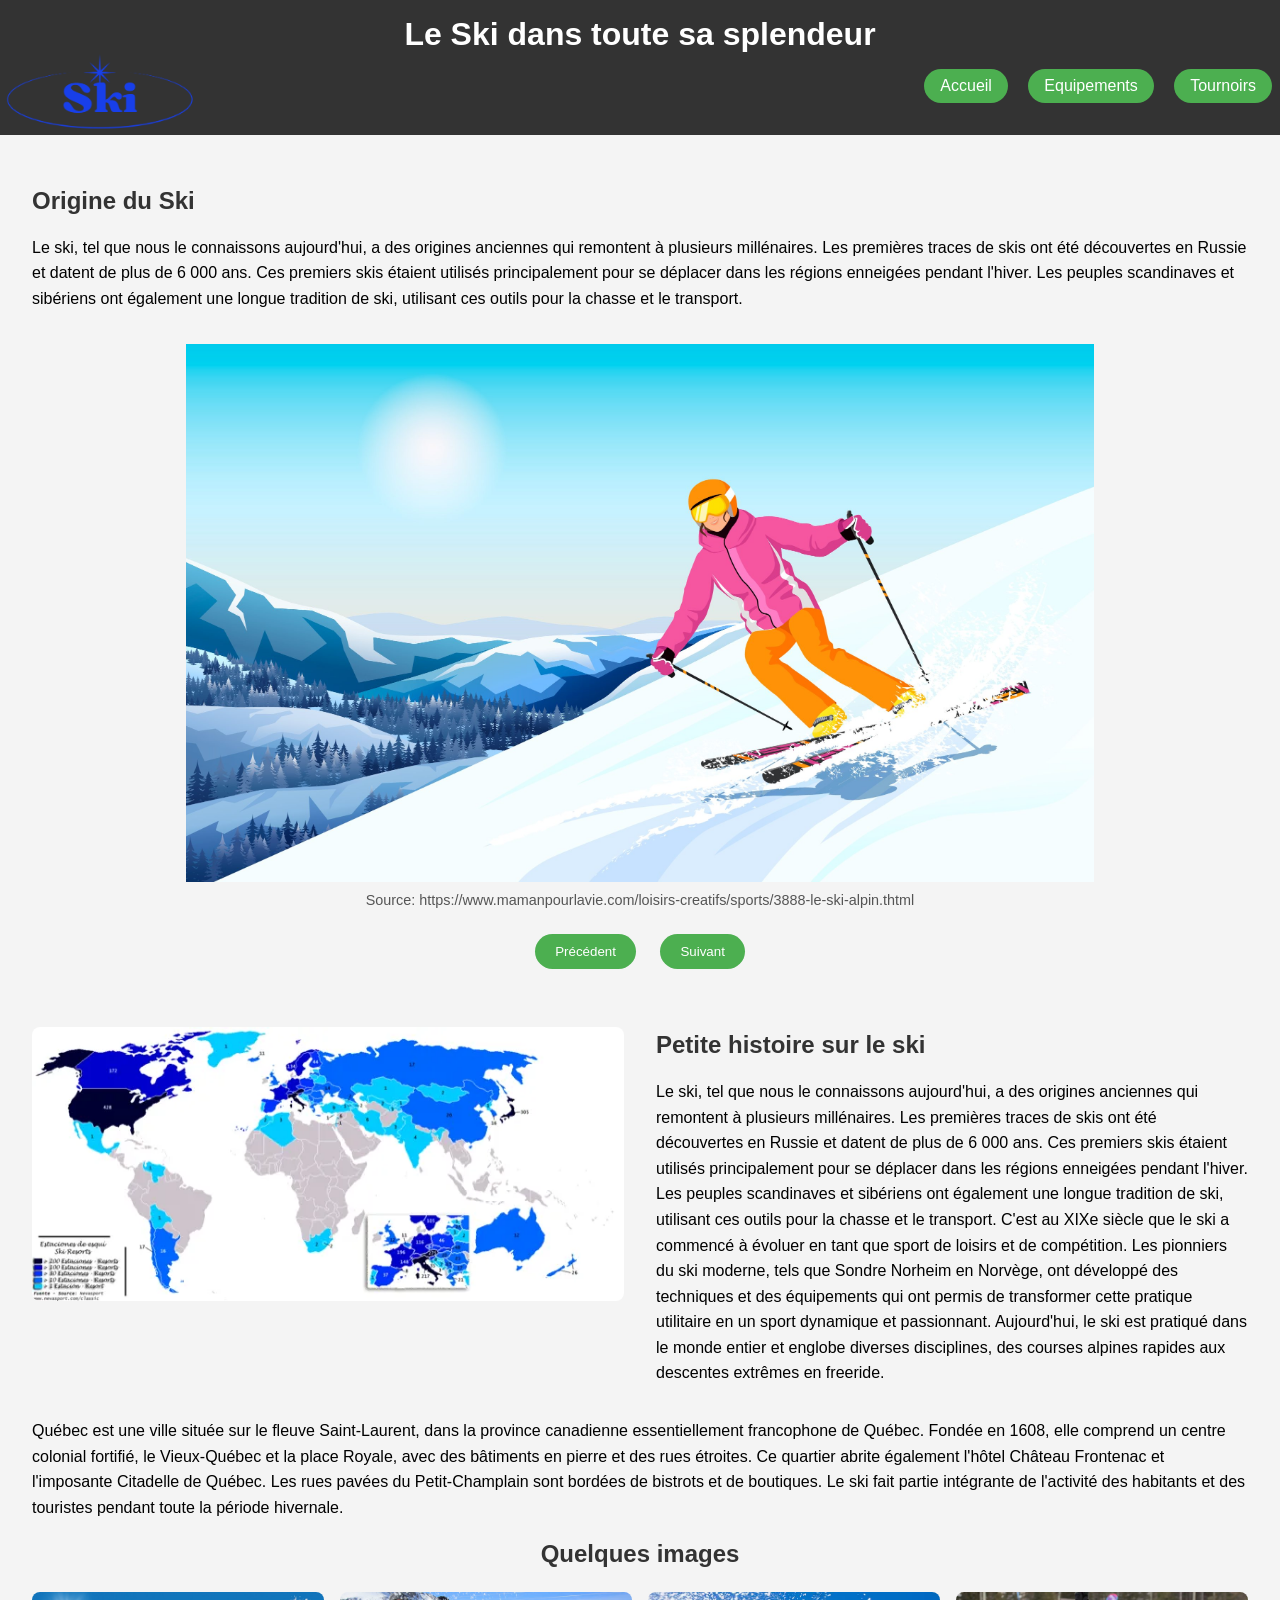
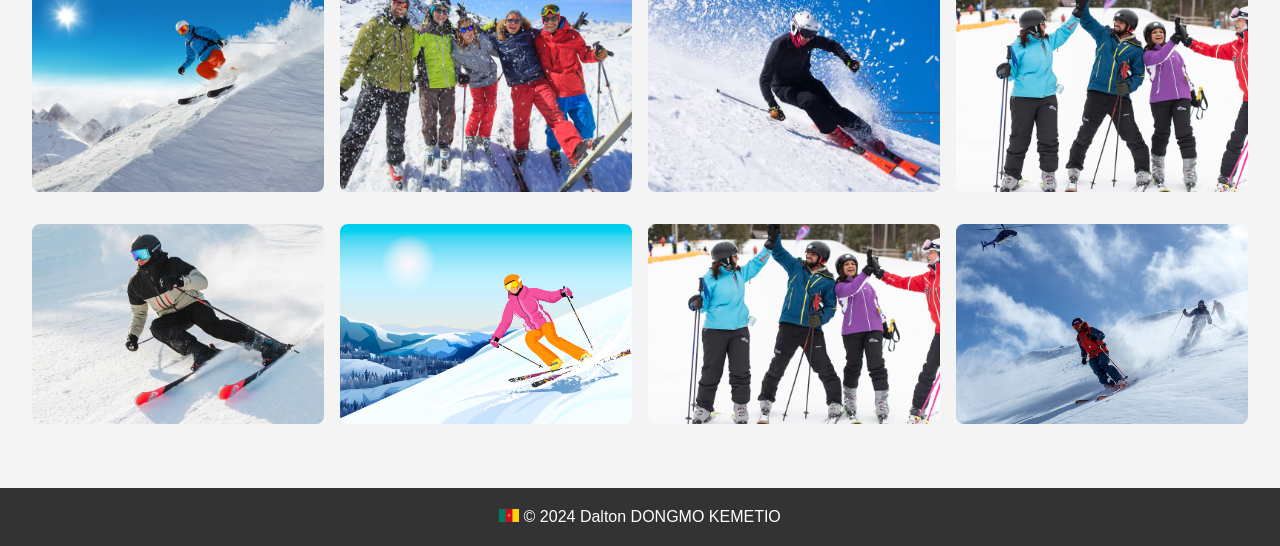
<file: index.html>
<!DOCTYPE html>
<html lang="fr">
<head>
    <meta charset="UTF-8">
    <meta name="viewport" content="width=device-width, initial-scale=1.0">
    <title>Le Ski dans toute sa splendeur</title>
    <link rel="stylesheet" href="css/styles.css">
    <link rel="stylesheet" href="css/print.css" media="print">
</head>
<body>

    <header>
        <h1 align="center">Le Ski dans toute sa splendeur</h1>
        <img src="img/logo-ski.png" alt="logo-ski" align="left" width="200" height="160">
        <nav>
            <div class="menu">
                <a href="index.html" class="menu-button">Accueil</a>
                <a href="equipements.html" class="menu-button">Equipements</a>
                <a href="tournois.html" class="menu-button">Tournoirs</a>
            </div>
        </nav>
    </header>

    <main>
        <section>
            <h2>Origine du Ski</h2>
            <p>Le ski, tel que nous le connaissons aujourd'hui, a des origines anciennes qui remontent à plusieurs millénaires. Les premières traces de skis ont été découvertes en Russie et datent de plus de 6 000 ans. Ces premiers skis étaient utilisés principalement pour se déplacer dans les régions enneigées pendant l'hiver. Les peuples scandinaves et sibériens ont également une longue tradition de ski, utilisant ces outils pour la chasse et le transport.</p>
            <div id="slideshow">
                <figure class="slide">
                    <img src="img/Advanced-Skiing-scaled.jpg" alt="Vue de la ville de Québec en soirée" >
                    <figcaption>Source: https://www.mamanpourlavie.com/loisirs-creatifs/sports/3888-le-ski-alpin.thtml</figcaption>
                </figure>
                <figure class="slide">
                    <img src="img/1st-timer-guide-to-ski-snowboard.jpg" alt="Chateau Frontenac" >
                    <figcaption>Source: https://www.skisnowvalley.com/learn-to-ski/1st-timer-guide/</figcaption>
                </figure>
                <figure class="slide">
                    <img src="img/Atlin-Heli-Ski-Emilie-Thibeault-Maloney-1280x770-1.jpg" alt="Fort de Québec" >
                    <figcaption>Source: https://salutcanada.ca/listings/atlin-heli-ski-ltd/</figcaption>
                </figure>
                <figure class="slide">
                    <img src="img/les-differents-types-de-skis-conseils.jpg" alt="Rue de Québec" >
                    <figcaption>Source: https://fr.prosneige.fr/info/les-differents-types-de-skis/</figcaption>
                </figure>
                <figure class="slide">
                    <img src="img/Ski-alpin-et-preparation-physique.jpg" alt="Vieux port de Québec" >
                    <figcaption>Source: https://oppq.qc.ca/blogue/ski-alpin-et-preparation-physique/</figcaption>
                </figure>
                <!-- Ajout des boutons pour navigation -->
                <div>
                    <button onclick="previousSlide()">Précédent</button>
                    <button onclick="nextSlide()">Suivant</button>
                </div>
            </div>
        </section>

        <section>
            <div class="two-columns">
                <!-- Colonne gauche avec l'image -->
                <div class="column-left">
                    <p><img src="img/carte-ski.jpg" alt="Carte du monde montrant les zones où le ski est pratiqué" width="800" height="300"></p>
                </div>
                <!-- Colonne droite avec le texte -->
                <div class="column-right">
                    <h2>Petite histoire sur le ski</h2>
                    <p>Le ski, tel que nous le connaissons aujourd'hui, a des origines anciennes qui remontent à plusieurs millénaires. Les premières traces de skis ont été découvertes en Russie et datent de plus de 6 000 ans. Ces premiers skis étaient utilisés principalement pour se déplacer dans les régions enneigées pendant l'hiver. Les peuples scandinaves et sibériens ont également une longue tradition de ski, utilisant ces outils pour la chasse et le transport. C'est au XIXe siècle que le ski a commencé à évoluer en tant que sport de loisirs et de compétition. Les pionniers du ski moderne, tels que Sondre Norheim en Norvège, ont développé des techniques et des équipements qui ont permis de transformer cette pratique utilitaire en un sport dynamique et passionnant. Aujourd'hui, le ski est pratiqué dans le monde entier et englobe diverses disciplines, des courses alpines rapides aux descentes extrêmes en freeride.</p>
                </div>
            </div>
            <p>Québec est une ville située sur le fleuve Saint-Laurent, dans la province canadienne essentiellement francophone de Québec. Fondée en 1608, elle comprend un centre colonial fortifié, le Vieux-Québec et la place Royale, avec des bâtiments en pierre et des rues étroites. Ce quartier abrite également l'hôtel Château Frontenac et l'imposante Citadelle de Québec. Les rues pavées du Petit-Champlain sont bordées de bistrots et de boutiques. Le ski fait partie intégrante de l'activité des habitants et des touristes pendant toute la période hivernale.</p>
        </section>

        <section id="images-container">
            <h2>Quelques images</h2>
            <div>
                <img src="img/Ski-alpin-et-preparation-physique.jpg" alt="Préparation physique pour le ski alpin"> 
                <img src="img/les-differents-types-de-skis-conseils.jpg" alt="Différents types de skis">
                <img src="img/blue-mountain-resort-skiing.jpg" alt="Station de ski Blue Mountain">
                <img src="img/1st-timer-guide-to-ski-snowboard.jpg" alt="Guide pour les débutants en ski et snowboard">
            </div>
            <div>
                <img src="img/m-header-ski-alpin.jpg" alt="Ski alpin">
                <img src="img/Advanced-Skiing-scaled.jpg" alt="Ski avancé">
                <img src="img/1st-timer-guide-to-ski-snowboard.jpg" alt="Guide pour les débutants en ski et snowboard">
                <img src="img/Atlin-Heli-Ski-Emilie-Thibeault-Maloney-1280x770-1.jpg" alt="Guide pour les débutants en ski et snowboard">
            </div>
        </section>
    </main>

    <footer>
        <p><img src="img/cmr.png" alt="Couleurs du Cameroun" width="20" height="12"> &copy; 2024 Dalton DONGMO KEMETIO</p>
    </footer>

    <script>
        let index = 0;
        const slides = document.querySelectorAll('.slide');
        const totalSlides = slides.length;

        function showSlide() {
            slides.forEach((slide, i) => {
                slide.style.display = (i === index) ? 'block' : 'none';
            });
        }

        function nextSlide() {
            index = (index + 1) % totalSlides;
            showSlide();
        }

        function previousSlide() {
            index = (index - 1 + totalSlides) % totalSlides;
            showSlide();
        }

        setInterval(nextSlide, 5000); // Change d'image automatiquement toutes les 5 secondes
        showSlide(); // Affiche la première image
    </script>

</body>
</html>
</file>
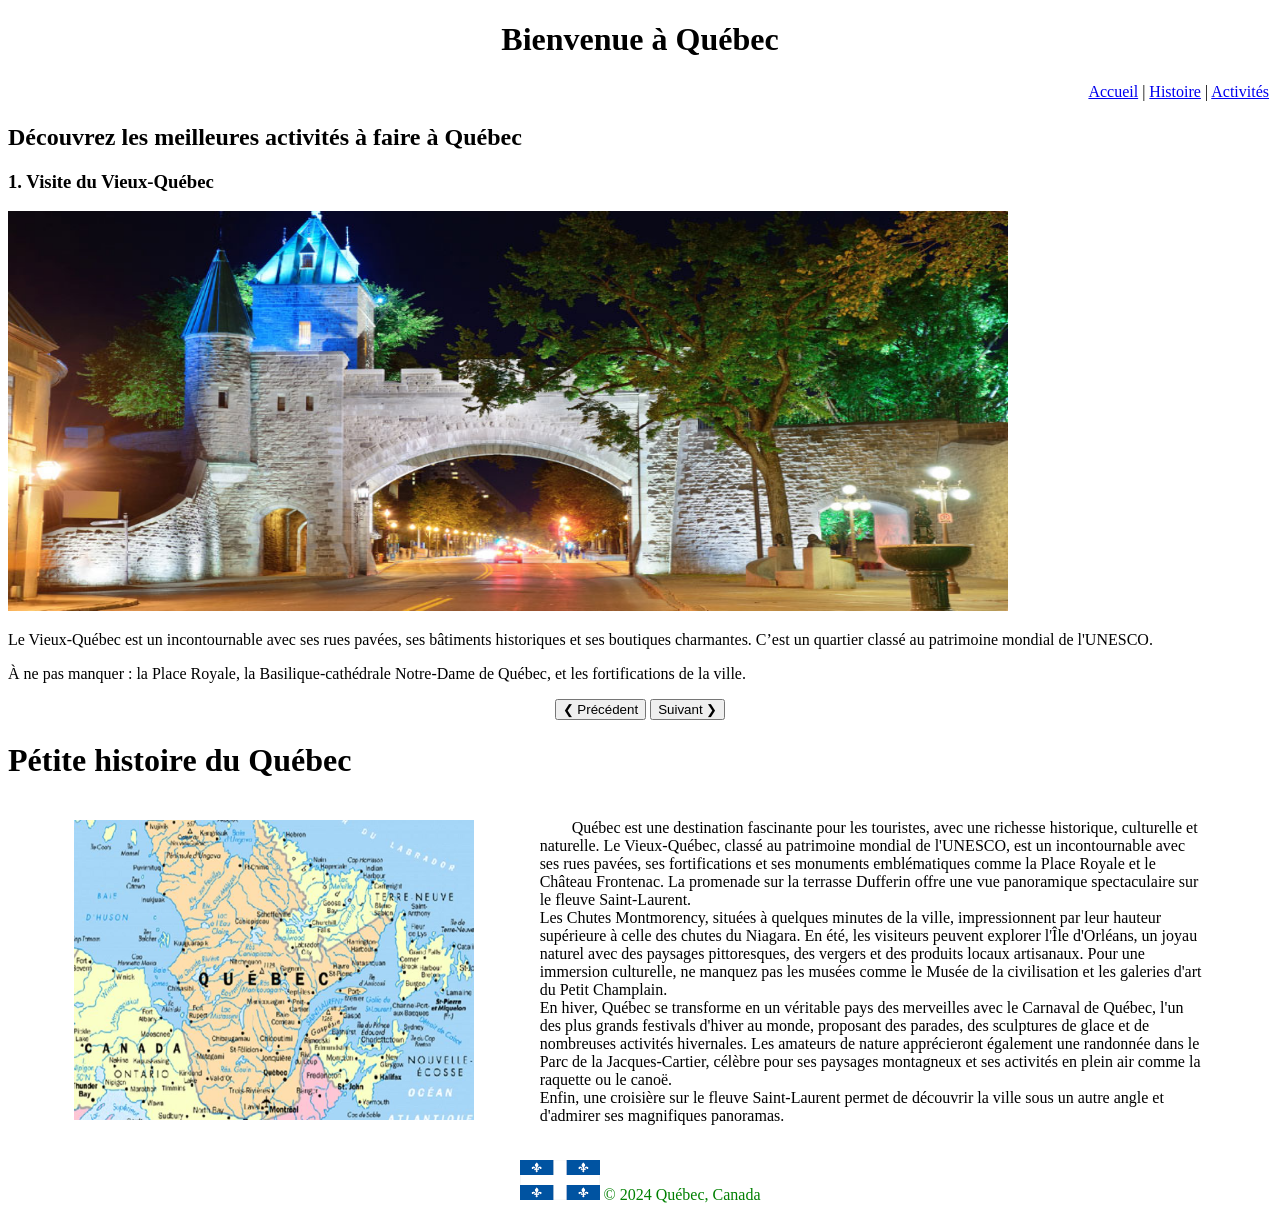
<file: activites.html>
<!DOCTYPE html>
<html lang="fr">
<head>
    <meta charset="UTF-8">
    <meta name="viewport" content="width=device-width, initial-scale=1.0">
    <title>Ville de Québec - Accueil</title>
</head>
<body>

    <header>
        <center><h1>Bienvenue à Québec</h1></center>

        <!-- Menu avec liens -->
        <nav>
            <table width="100%">
                <tr>
                    <td align="right">
                        <a href="index.html">Accueil</a> |
                        <a href="histoire.html">Histoire</a> |
                        <a href="activites.html">Activités</a>
                    </td>
                </tr>
            </table>
        </nav>
    </header>

    <main>
        <h2>Découvrez les meilleures activités à faire à Québec</h2>
        
        <!-- Diaporama des activités touristiques -->
        <section margin-left=20px;>
            <div id="slideshow" margin-left=60px;>
                <div class="slide" id="slide1">
                    <h3>1. Visite du Vieux-Québec</h3>
                    <img src="img/personnalites/fondateurs/vieux-quebec.jpg" alt="Vieux-Québec" width="1000" height="400">
                    <p>Le Vieux-Québec est un incontournable avec ses rues pavées, ses bâtiments historiques et ses boutiques charmantes. C’est un quartier classé au patrimoine mondial de l'UNESCO.</p>
                    <p>À ne pas manquer : la Place Royale, la Basilique-cathédrale Notre-Dame de Québec, et les fortifications de la ville.</p>
                </div>

                <div class="slide" id="slide2" style="display:none;">
                    <h3>2. Château Frontenac</h3>
                    <img src="img/personnalites/fondateurs/chateau_frontenac.jpeg" alt="Château Frontenac" width="1000" height="400">
                    <p>Monument emblématique de Québec, le Château Frontenac domine la ville. Vous pouvez faire une visite guidée de cet hôtel mythique.</p>
                    <p>Conseil : Prenez une photo depuis la terrasse Dufferin pour une vue panoramique impressionnante !</p>
                </div>

                <div class="slide" id="slide3" style="display:none;">
                    <h3>3. Chutes Montmorency</h3>
                    <img src="img/personnalites/fondateurs/chutes_montmorency.jpeg" alt="Chutes Montmorency" width="1000" height="400">
                    <p>Les Chutes Montmorency sont plus hautes que les célèbres chutes du Niagara. Vous pouvez prendre un téléphérique pour admirer la vue.</p>
                    <p>Idéal pour les amateurs de randonnée et de nature !</p>
                </div>

                <div class="slide" id="slide4" style="display:none;">
                    <h3>4. Excursion sur le fleuve Saint-Laurent</h3>
                    <img src="img/personnalites/fondateurs/croisiere.jpeg" alt="Croisière sur le Saint-Laurent" width="1000" height="400">
                    <p>Découvrez Québec depuis le fleuve avec une croisière sur le Saint-Laurent.</p>
                </div>

                <div class="slide" id="slide5" style="display:none;">
                    <h3>5. Carnaval de Québec</h3>
                    <img src="img/personnalites/fondateurs/carnaval.jpeg" alt="Carnaval de Québec" width="1000" height="400">
                    <p>Le Carnaval de Québec propose des parades, des sculptures de glace, et bien d'autres activités hivernales.</p>
                </div>
            </div>

            <p align="center">
                <button onclick="previousSlide()">&#10094; Précédent</button>
                <button onclick="nextSlide()">Suivant &#10095;</button>
            </p>
        </section>

        <!-- Section des événements locaux -->
    <h1>Pétite histoire du Québec</h1>

    <table border="0" width="90%" align="center">
        <tr>
            <td width="30%">
                <p> <img src="img/carte-quebec.jpg" alt="Carte de Québec" width="400" height="300"> </p>
            </td>
            <td width="50%">
                <p margin-left=20px;>&nbsp;&nbsp;&nbsp;&nbsp;&nbsp;&nbsp;&nbsp;&nbsp;Québec est une destination fascinante pour les touristes, avec une richesse historique, culturelle et naturelle. Le Vieux-Québec, classé au patrimoine mondial de l'UNESCO, est un incontournable avec ses rues pavées, ses fortifications et ses monuments emblématiques comme la Place Royale et le Château Frontenac. La promenade sur la terrasse Dufferin offre une vue panoramique spectaculaire sur le fleuve Saint-Laurent.

                <br>Les Chutes Montmorency, situées à quelques minutes de la ville, impressionnent par leur hauteur supérieure à celle des chutes du Niagara. En été, les visiteurs peuvent explorer l'Île d'Orléans, un joyau naturel avec des paysages pittoresques, des vergers et des produits locaux artisanaux. Pour une immersion culturelle, ne manquez pas les musées comme le Musée de la civilisation et les galeries d'art du Petit Champlain.

                <br>En hiver, Québec se transforme en un véritable pays des merveilles avec le Carnaval de Québec, l'un des plus grands festivals d'hiver au monde, proposant des parades, des sculptures de glace et de nombreuses activités hivernales. Les amateurs de nature apprécieront également une randonnée dans le Parc de la Jacques-Cartier, célèbre pour ses paysages montagneux et ses activités en plein air comme la raquette ou le canoë.

                <br>Enfin, une croisière sur le fleuve Saint-Laurent permet de découvrir la ville sous un autre angle et d'admirer ses magnifiques panoramas.</p>
            </td>
        </tr>
    </table>

    </main>

    <!-- Footer -->
    <footer>
        <p align="center" > <img src="img/drapeauquebec.png" alt="Couleurs du Québec" width="80" height="40"> <font color="green">&copy; 2024 Québec, Canada</font></p>
    </footer>

<!-- JavaScript pour les slides -->
    <script>
        let slideIndex = 0;
        const slides = document.querySelectorAll('.slide');
        const totalSlides = slides.length;

        function showSlide(index) {
            slides.forEach((slide, i) => {
                slide.style.display = (i === index) ? 'block' : 'none';
            });
        }

        function nextSlide() {
            slideIndex = (slideIndex + 1) % totalSlides;
            showSlide(slideIndex);
        }

        function previousSlide() {
            slideIndex = (slideIndex - 1 + totalSlides) % totalSlides;
            showSlide(slideIndex);
        }

        // Initialiser la première slide
        showSlide(slideIndex);
    </script>

</body>
</html>
</file>
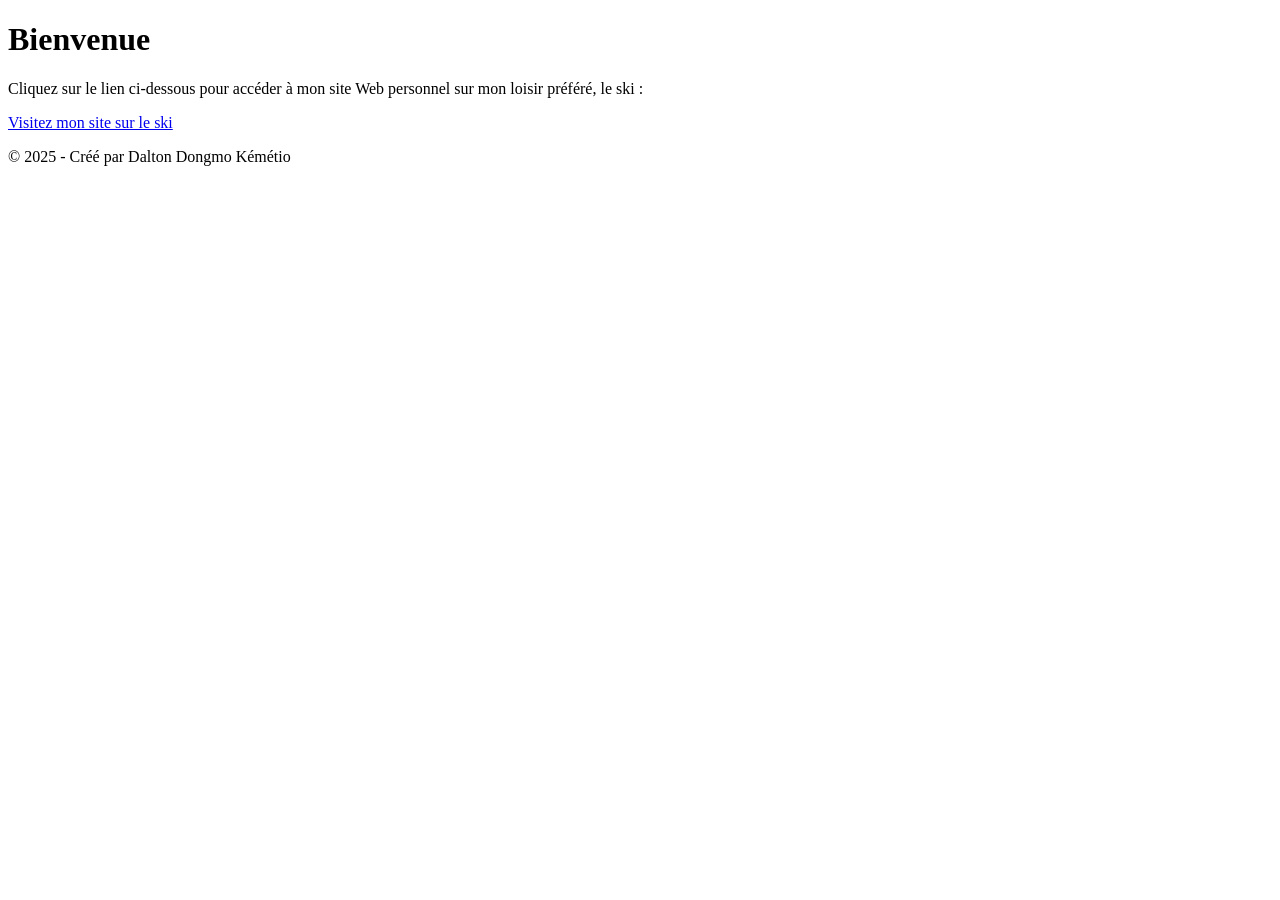
<file: adresse.html>
<!DOCTYPE html>
<html lang="fr">
<head>
    <meta charset="UTF-8">
    <meta name="viewport" content="width=device-width, initial-scale=1.0">
    <title>Lien vers mon site Web</title>
</head>
<body>
    <h1>Bienvenue</h1>
    <p>Cliquez sur le lien ci-dessous pour accéder à mon site Web personnel sur mon loisir préféré, le ski :</p>
    <p><a href="https://dongdal.github.io/D231-WebDesign/index.html" target="_blank">Visitez mon site sur le ski</a></p>

    <footer>
        <p>&copy; 2025 - Créé par Dalton Dongmo Kémétio</p>
    </footer>
</body>
</html>
</file>
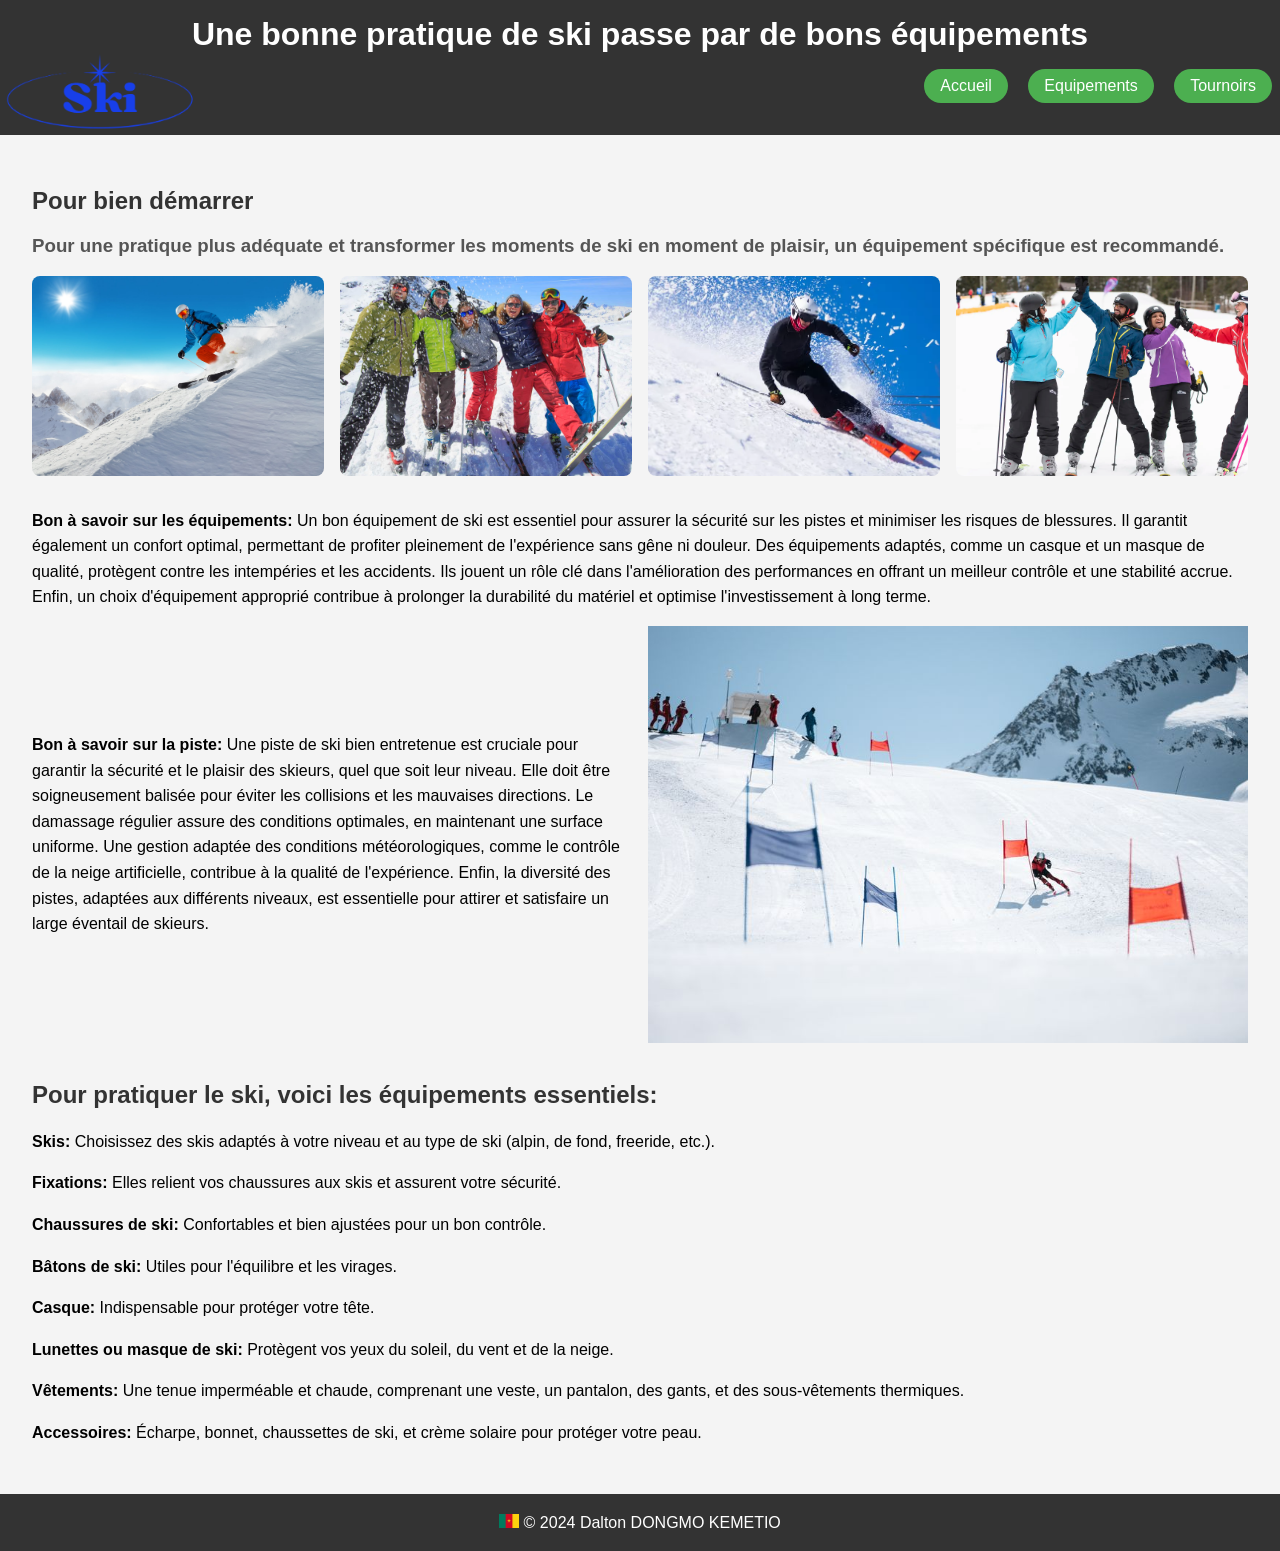
<file: equipements.html>
<!DOCTYPE html>
<html lang="fr">
<head>
    <meta charset="UTF-8">
    <meta name="viewport" content="width=device-width, initial-scale=1.0">
    <title>Le ski - Equipements</title>

    <!-- Lien vers les fichiers CSS -->
    <link rel="stylesheet" href="css/styles.css" type="text/css" media="screen">
    <link rel="stylesheet" href="css/print.css" type="text/css" media="print">
</head>
<body>
    <header>
        <h1>Une bonne pratique de ski passe par de bons équipements</h1>

        <!-- Menu avec liens -->
        <img src="img/logo-ski.png" alt="logo-ski" align="left" width="200" height="160">
        <nav>
            <div class="menu">
                <a href="index.html" class="menu-button">Accueil</a>
                <a href="equipements.html" class="menu-button">Equipements</a>
                <a href="tournois.html" class="menu-button">Tournoirs</a>
            </div>
        </nav>
    </header>
    
    <main>
        <section>
            <h2>Pour bien démarrer</h2>
            <h3>Pour une pratique plus adéquate et transformer les moments de ski en moment de plaisir, un équipement spécifique est recommandé.</h3>

            <div class="equipment-nav">
                <nav>
                    <section id="images-container">
                        <div>
                            <img src="img/Ski-alpin-et-preparation-physique.jpg" alt="Préparation physique">
                            <img src="img/les-differents-types-de-skis-conseils.jpg" alt="Différents types de skis">
                            <img src="img/blue-mountain-resort-skiing.jpg" alt="Station de ski Blue Mountain">
                            <img src="img/1st-timer-guide-to-ski-snowboard.jpg" alt="Guide pour les débutants en ski et snowboard">
                        </div>
                    </section>
                </nav>
                <p><strong>Bon à savoir sur les équipements:</strong> Un bon équipement de ski est essentiel pour assurer la sécurité sur les pistes et minimiser les risques de blessures. Il garantit également un confort optimal, permettant de profiter pleinement de l'expérience sans gêne ni douleur. Des équipements adaptés, comme un casque et un masque de qualité, protègent contre les intempéries et les accidents. Ils jouent un rôle clé dans l'amélioration des performances en offrant un meilleur contrôle et une stabilité accrue. Enfin, un choix d'équipement approprié contribue à prolonger la durabilité du matériel et optimise l'investissement à long terme.</p>
                <div class="equipment-info">
                    <p><strong>Bon à savoir sur la piste:</strong> Une piste de ski bien entretenue est cruciale pour garantir la sécurité et le plaisir des skieurs, quel que soit leur niveau. Elle doit être soigneusement balisée pour éviter les collisions et les mauvaises directions. Le damassage régulier assure des conditions optimales, en maintenant une surface uniforme. Une gestion adaptée des conditions météorologiques, comme le contrôle de la neige artificielle, contribue à la qualité de l'expérience. Enfin, la diversité des pistes, adaptées aux différents niveaux, est essentielle pour attirer et satisfaire un large éventail de skieurs.</p>

                    <div class="equipment-image-container">
                        <img src="img/balisage.jpg" alt="Balisage de piste de ski">
                    </div>
                </div>
            </div>
        </section>

        <br>

        <h2>Pour pratiquer le ski, voici les équipements essentiels: </h2>

        <div class="equipment-list">
            <div class="equipment-item">
                <p><strong>Skis:</strong> Choisissez des skis adaptés à votre niveau et au type de ski (alpin, de fond, freeride, etc.).</p>
            </div>
            <div class="equipment-item">
                <p><strong>Fixations:</strong> Elles relient vos chaussures aux skis et assurent votre sécurité.</p>
            </div>
            <div class="equipment-item">
                <p><strong>Chaussures de ski:</strong> Confortables et bien ajustées pour un bon contrôle.</p>
            </div>
            <div class="equipment-item">
                <p><strong>Bâtons de ski:</strong> Utiles pour l'équilibre et les virages.</p>
            </div>
            <div class="equipment-item">
                <p><strong>Casque:</strong> Indispensable pour protéger votre tête.</p>
            </div>
            <div class="equipment-item">
                <p><strong>Lunettes ou masque de ski:</strong> Protègent vos yeux du soleil, du vent et de la neige.</p>
            </div>
            <div class="equipment-item">
                <p><strong>Vêtements:</strong> Une tenue imperméable et chaude, comprenant une veste, un pantalon, des gants, et des sous-vêtements thermiques.</p>
            </div>
            <div class="equipment-item">
                <p><strong>Accessoires:</strong> Écharpe, bonnet, chaussettes de ski, et crème solaire pour protéger votre peau.</p>
            </div>
        </div>
    </main>

    <footer>
        <p><img src="img/cmr.png" alt="Couleurs du Cameroun" width="20" height="12"> &copy; 2024 Dalton DONGMO KEMETIO </p>
    </footer>
</body>
</html>
</file>
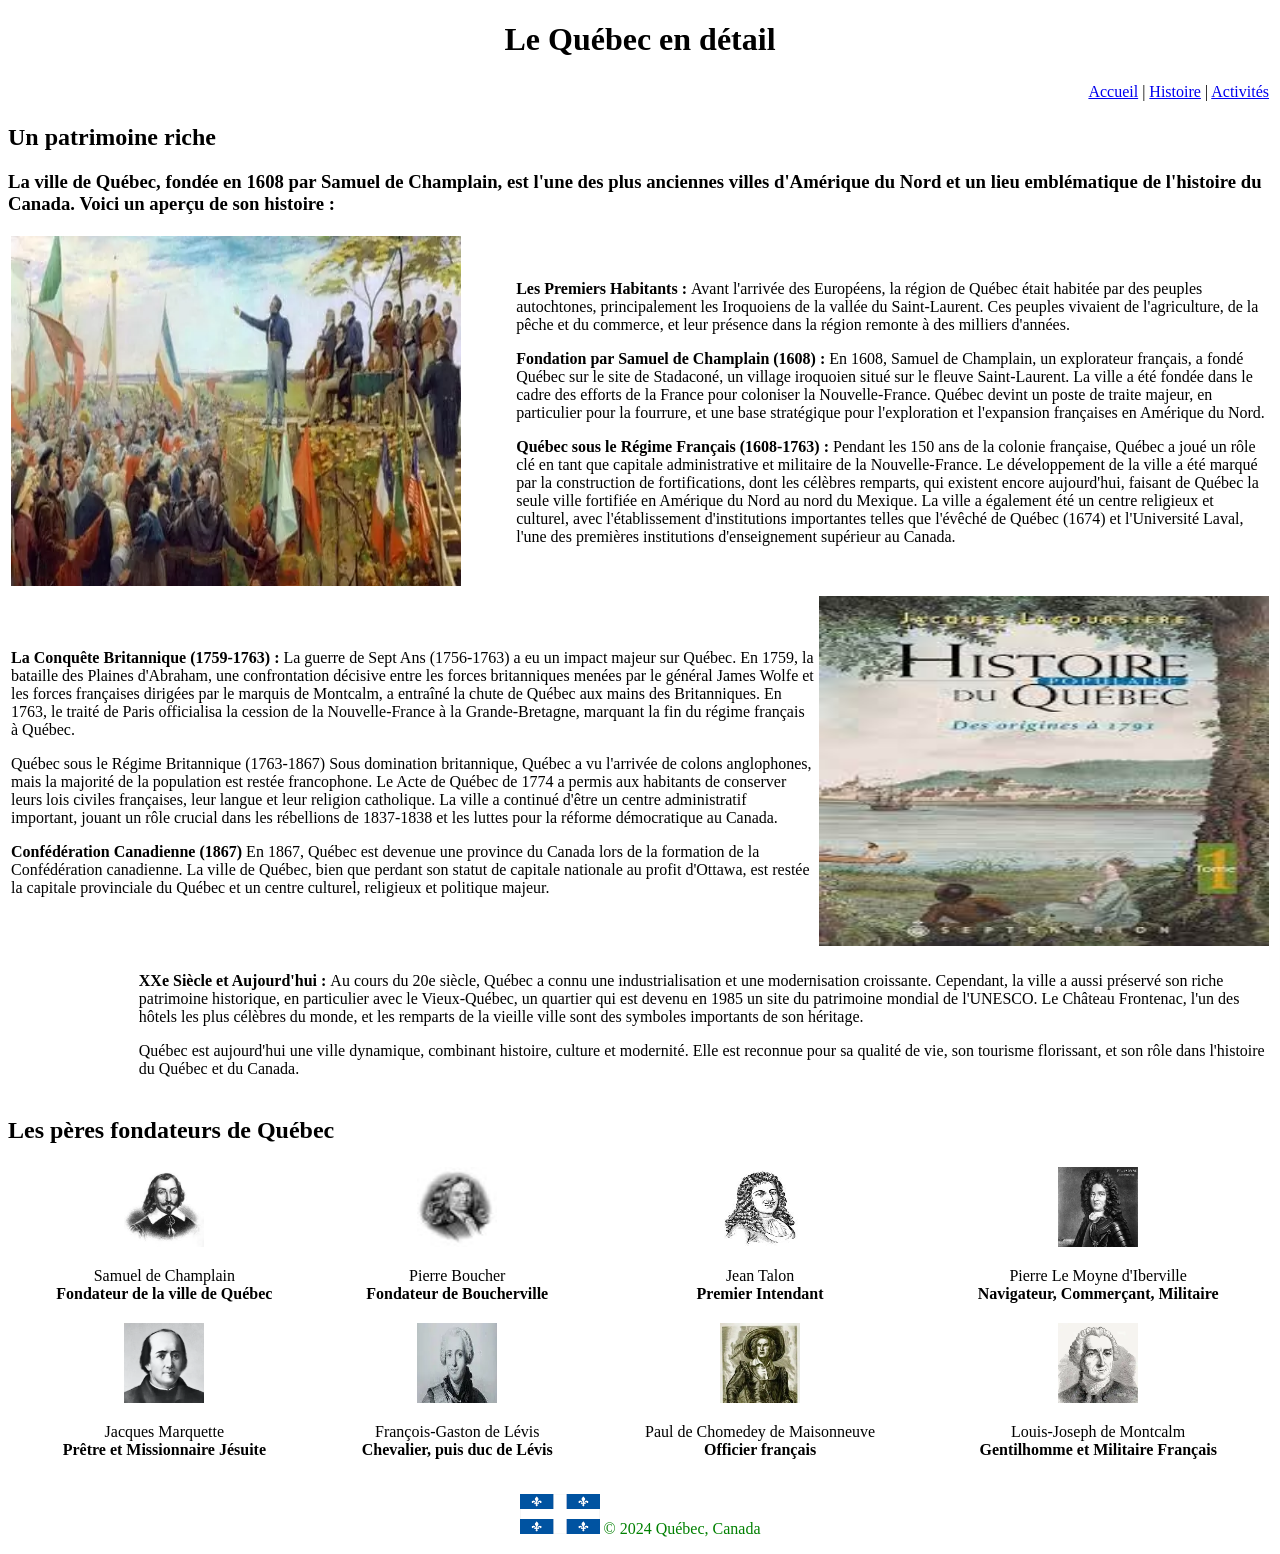
<file: histoire.html>
<!DOCTYPE html>
<html lang="fr">
<head>
    <meta charset="UTF-8">
    <meta name="viewport" content="width=device-width, initial-scale=1.0">
    <title>Ville de Québec - Histoire</title>
</head>
<body>
    <header>
        <center><h1>Le Québec en détail</h1></center>

        <!-- Menu avec liens -->
        <nav>
            <table width="100%">
                <tr>
                    <td align="right">
                        <a href="index.html">Accueil</a> |
                        <a href="histoire.html">Histoire</a> |
                        <a href="activites.html">Activités</a>
                    </td>
                </tr>
            </table>
        </nav>
    </header>
    
    <main>
        <section>
            <h2>Un patrimoine riche</h2>
            <h3>La ville de Québec, fondée en 1608 par Samuel de Champlain, est l'une des plus anciennes villes d'Amérique du Nord et un lieu emblématique de l'histoire du Canada. Voici un aperçu de son histoire :</h3>

            <table width="100%">
                <tr>
                    <td width="40%">
                        <img src="img/personnalites/fondateurs/histoirequebec.jpeg" alt="Image historique de Québec" width="450" height="350">
                    </td>
                    <td>
                        <p><b>Les Premiers Habitants : </b>
                        Avant l'arrivée des Européens, la région de Québec était habitée par des peuples autochtones, principalement les Iroquoiens de la vallée du Saint-Laurent. Ces peuples vivaient de l'agriculture, de la pêche et du commerce, et leur présence dans la région remonte à des milliers d'années.</p>

                        <p><b>Fondation par Samuel de Champlain (1608) : </b>
                        En 1608, Samuel de Champlain, un explorateur français, a fondé Québec sur le site de Stadaconé, un village iroquoien situé sur le fleuve Saint-Laurent. La ville a été fondée dans le cadre des efforts de la France pour coloniser la Nouvelle-France. Québec devint un poste de traite majeur, en particulier pour la fourrure, et une base stratégique pour l'exploration et l'expansion françaises en Amérique du Nord.</p>

                        <p><b>Québec sous le Régime Français (1608-1763) : </b>
                        Pendant les 150 ans de la colonie française, Québec a joué un rôle clé en tant que capitale administrative et militaire de la Nouvelle-France. Le développement de la ville a été marqué par la construction de fortifications, dont les célèbres remparts, qui existent encore aujourd'hui, faisant de Québec la seule ville fortifiée en Amérique du Nord au nord du Mexique.

                        La ville a également été un centre religieux et culturel, avec l'établissement d'institutions importantes telles que l'évêché de Québec (1674) et l'Université Laval, l'une des premières institutions d'enseignement supérieur au Canada.</p>
                    </td>
                </tr>
            </table>
            <table>
                <tr>
                    <td>
                        <p><b>La Conquête Britannique (1759-1763) : </b>
                        La guerre de Sept Ans (1756-1763) a eu un impact majeur sur Québec. En 1759, la bataille des Plaines d'Abraham, une confrontation décisive entre les forces britanniques menées par le général James Wolfe et les forces françaises dirigées par le marquis de Montcalm, a entraîné la chute de Québec aux mains des Britanniques. En 1763, le traité de Paris officialisa la cession de la Nouvelle-France à la Grande-Bretagne, marquant la fin du régime français à Québec.</p>
                        <p>Québec sous le Régime Britannique (1763-1867)
                        Sous domination britannique, Québec a vu l'arrivée de colons anglophones, mais la majorité de la population est restée francophone. Le Acte de Québec de 1774 a permis aux habitants de conserver leurs lois civiles françaises, leur langue et leur religion catholique. La ville a continué d'être un centre administratif important, jouant un rôle crucial dans les rébellions de 1837-1838 et les luttes pour la réforme démocratique au Canada.</p>

                        <p><b>Confédération Canadienne (1867) </b>
                        En 1867, Québec est devenue une province du Canada lors de la formation de la Confédération canadienne. La ville de Québec, bien que perdant son statut de capitale nationale au profit d'Ottawa, est restée la capitale provinciale du Québec et un centre culturel, religieux et politique majeur.</p>
                    </td>
                    <td>
                        <img src="img/personnalites/fondateurs/histoire.jpeg" alt="Image historique de Québec" width="450" height="350">
                    </td>
                </tr>
            </table>

            
            <table>
                <tr>
                    <td width="10%">
                        
                    </td>
                    <td>
                        <p><b>XXe Siècle et Aujourd'hui : </b>
                        Au cours du 20e siècle, Québec a connu une industrialisation et une modernisation croissante. Cependant, la ville a aussi préservé son riche patrimoine historique, en particulier avec le Vieux-Québec, un quartier qui est devenu en 1985 un site du patrimoine mondial de l'UNESCO. Le Château Frontenac, l'un des hôtels les plus célèbres du monde, et les remparts de la vieille ville sont des symboles importants de son héritage.</p>

                        <p>Québec est aujourd'hui une ville dynamique, combinant histoire, culture et modernité. Elle est reconnue pour sa qualité de vie, son tourisme florissant, et son rôle dans l'histoire du Québec et du Canada.</p>
                    </td>
                </tr>
                
            </table>
        </section>

        <!-- fondateurs -->
    <h2>Les pères fondateurs de Québec</h2>

    <table border="0" width="100%">
        <tr>
            <td align="center">
                <img src="img/personnalites/fondateurs/samueleDeChamplain.jpeg" alt="Eric Adams" width="80" height="80">
                <p>Samuel de Champlain<br><b>Fondateur de la ville de Québec</b></p>
            </td>
            <td align="center">
                <img src="img/personnalites/fondateurs/PierreBoucher.jpeg" alt="Brad Lander" width="80" height="80">
                <p>Pierre Boucher<br><b>Fondateur de Boucherville</b></p>
            </td>
            <td align="center">
                <img src="img/personnalites/fondateurs/JeanTalon.jpeg" alt="Adrienne Adams" width="80" height="80">
                <p>Jean Talon<br><b>Premier Intendant</b></p>
            </td>
            <td align="center">
                <img src="img/personnalites/fondateurs/PierreLeMoyne.jpeg" alt="Jumaane Williams" width="80" height="80">
                <p>Pierre Le Moyne d'Iberville<br><b>Navigateur, Commerçant, Militaire</b></p>
            </td>
        </tr>
        <tr>
            <td align="center">
                <img src="img/personnalites/fondateurs/JacquesMarquette.jpeg" alt="Vanessa Gibson" width="80" height="80">
                <p>Jacques Marquette<br><b>Prêtre et Missionnaire Jésuite</b></p>
            </td>
            <td align="center">
                <img src="img/personnalites/fondateurs/GastonDeLevis.jpeg" alt="Antonio Reynoso" width="80" height="80">
                <p>François-Gaston de Lévis<br><b>Chevalier, puis duc de Lévis</b></p>
            </td>
            <td align="center">
                <img src="img/personnalites/fondateurs/PaulDeMaisonneuve.jpeg" alt="Mark Levine" width="80" height="80">
                <p>Paul de Chomedey de Maisonneuve<br><b>Officier français</b></p>
            </td>
            <td align="center">
                <img src="img/personnalites/fondateurs/Louis-JosephDeMontcalm.jpeg" alt="Donovan Richards" width="80" height="80">
                <p>Louis-Joseph de Montcalm<br><b>Gentilhomme et Militaire Français</b></p>
            </td>
        </tr>
    </table>
    </main>
    
    <footer>
        <p align="center" > <img src="img/drapeauquebec.png" alt="Couleurs du Québec" width="80" height="40"> <font color="green">&copy; 2024 Québec, Canada</font></p>
    </footer>
</body>
</html>
</file>
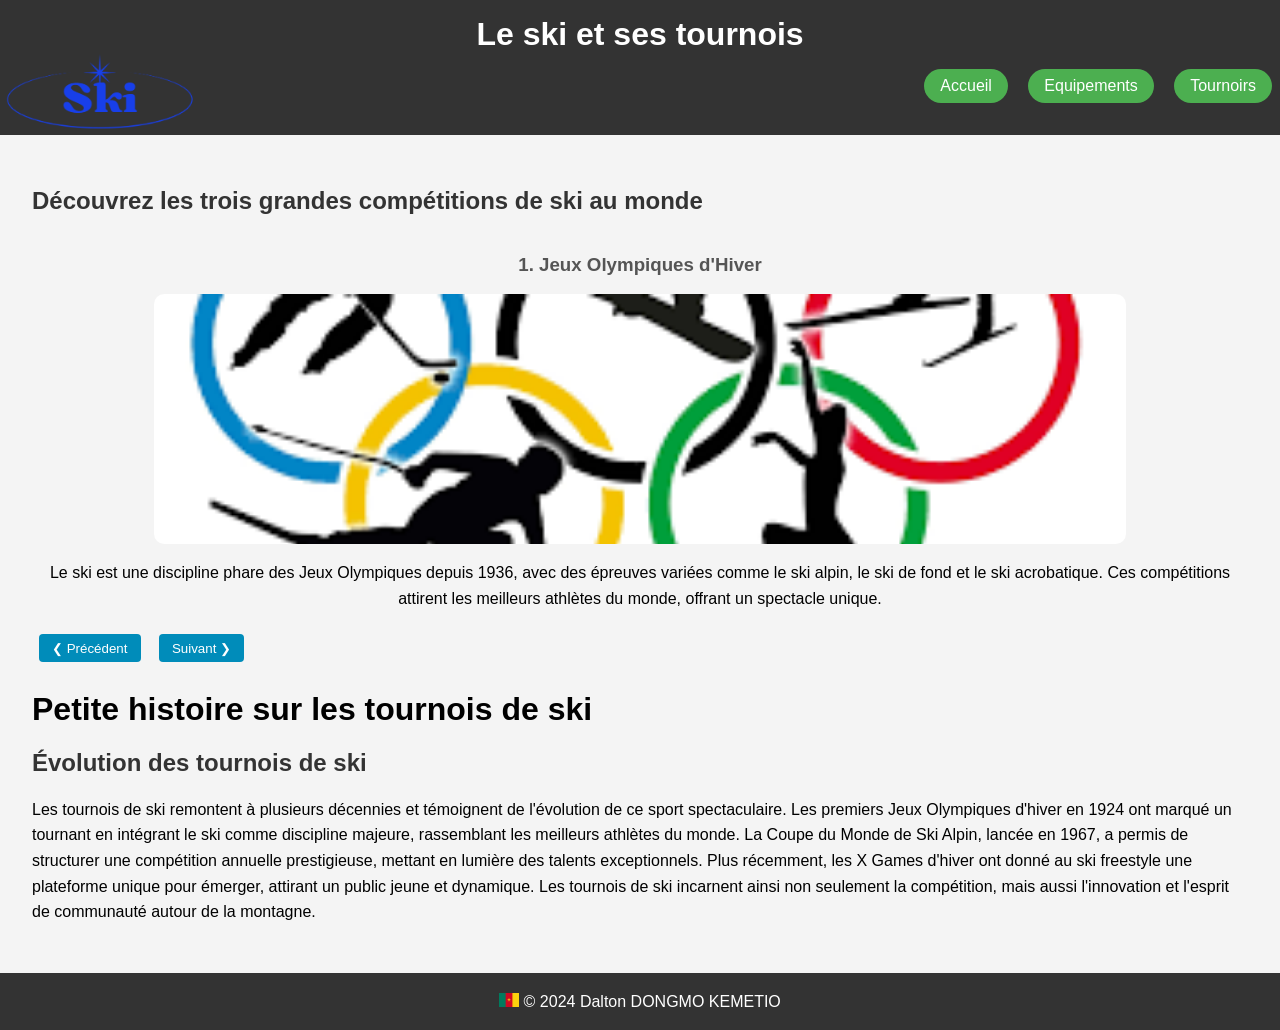
<file: tournois.html>
<!DOCTYPE html>
<html lang="fr">
<head>
    <meta charset="UTF-8">
    <meta name="viewport" content="width=device-width, initial-scale=1.0">
    <title>Le ski - Hiver</title>

    <!-- Lien vers les fichiers CSS -->
    <link rel="stylesheet" href="css/styles.css" type="text/css" media="screen">
    <link rel="stylesheet" href="css/print.css" type="text/css" media="print">
</head>
<body>

    <header>
        <h1>Le ski et ses tournois</h1>
        <img src="img/logo-ski.png" alt="logo-ski" align="left" width="200" height="160">
        <nav>
            <div class="menu">
                <a href="index.html" class="menu-button">Accueil</a>
                <a href="equipements.html" class="menu-button">Equipements</a>
                <a href="tournois.html" class="menu-button">Tournoirs</a>
            </div>
        </nav>
    </header>

    <main>
        <h2>Découvrez les trois grandes compétitions de ski au monde</h2>
        
        <section>
            <div id="slideshow">
                <div class="slide">
                    <h3>1. Jeux Olympiques d'Hiver</h3>
                    <img src="img/jeuxolympique.png" alt="Vieux-Québec" class="slideshow-image">
                    <p>Le ski est une discipline phare des Jeux Olympiques depuis 1936, avec des épreuves variées comme le ski alpin, le ski de fond et le ski acrobatique. Ces compétitions attirent les meilleurs athlètes du monde, offrant un spectacle unique.</p>
                </div>
                <div class="slide" style="display:none;">
                    <h3>2. Coupe du Monde de Ski Alpin</h3>
                    <img src="img/coupedumonde.png" alt="Château Frontenac" class="slideshow-image">
                    <p>Organisée par la FIS depuis 1967, cette compétition se déroule sur une saison entière, avec des épreuves comme la descente, le slalom et le Super G. Les skieurs accumulent des points pour remporter le globe de cristal.</p>
                </div>
                <div class="slide" style="display:none;">
                    <h3>3. Championnats du Monde de Ski Alpin</h3>
                    <img src="img/championatdumonde.png" alt="Chutes Montmorency" class="slideshow-image">
                    <p>Ces championnats biennaux rassemblent les meilleurs skieurs pour concourir dans des disciplines similaires à la Coupe du Monde. Ils sont un événement prestigieux pour les athlètes et les fans.</p>
                </div>
            </div>
            <div>
                <button onclick="previousSlide()">&#10094; Précédent</button>
                <button onclick="nextSlide()">Suivant &#10095;</button>
            </div>
        </section>

        <h1>Petite histoire sur les tournois de ski</h1>

        <section>
            <h2>Évolution des tournois de ski</h2>
            <p>
                Les tournois de ski remontent à plusieurs décennies et témoignent de l'évolution de ce sport spectaculaire. Les premiers Jeux Olympiques d'hiver en 1924 ont marqué un tournant en intégrant le ski comme discipline majeure, rassemblant les meilleurs athlètes du monde. La Coupe du Monde de Ski Alpin, lancée en 1967, a permis de structurer une compétition annuelle prestigieuse, mettant en lumière des talents exceptionnels. Plus récemment, les X Games d'hiver ont donné au ski freestyle une plateforme unique pour émerger, attirant un public jeune et dynamique. Les tournois de ski incarnent ainsi non seulement la compétition, mais aussi l'innovation et l'esprit de communauté autour de la montagne.
            </p>
        </section>
    </main>

    <footer>
        <p><img src="img/cmr.png" alt="Couleurs du Cameroun" width="20" height="12"> &copy; 2024 Dalton DONGMO KEMETIO</p>
    </footer>

    <script>
        let slideIndex = 0;
        let slides;

        document.addEventListener("DOMContentLoaded", () => {
            slides = document.querySelectorAll('.slide');
            showSlide(slideIndex);
        });

        function showSlide(index) {
            slides.forEach((slide, i) => {
                slide.style.display = (i === index) ? 'block' : 'none';
            });
        }

        function nextSlide() {
            slideIndex = (slideIndex + 1) % slides.length;
            showSlide(slideIndex);
        }

        function previousSlide() {
            slideIndex = (slideIndex - 1 + slides.length) % slides.length;
            showSlide(slideIndex);
        }
    </script>
</body>
</html>
</file>
<file: css/styles.css>
/* Fichier CSS pour l'affichage à l'écran */

body {
    font-family: Arial, sans-serif;
    margin: 0;
    padding: 0;
    background-color: #f4f4f4;
}

header, footer {
    background-color: #333;
    color: white;
    text-align: center;
    padding: 1em 0;
}

header h1, footer p {
    margin: 0;
}

nav div {
    margin: 0.5em 0;
    text-align: right;
}

nav a {
    color: white;
    text-decoration: none;
    padding: 0.5em 1em;           /* Ajustement du padding pour le bouton */
    margin: 0.5em;                /* Espacement entre les boutons */
    background-color: #4CAF50;    /* Couleur de fond */
    border-radius: 25px;          /* Bords arrondis */
    font-size: 16px;              /* Taille de la police */
    display: inline-block;        /* Pour les rendre des éléments en ligne */
    transition: background-color 0.3s ease, transform 0.2s ease;
}

nav a:hover {
    background-color: #45a049;    /* Changer la couleur au survol */
    transform: scale(1.1);         /* Agrandir légèrement le bouton au survol */
}

main {
    padding: 2em;
}

h2 {
    color: #333;
}

h3 {
    color: #555;
}

p {
    line-height: 1.6;
}

img {
    max-width: 100%;
    height: auto;
}

button {
    background-color: #008CBA;
    color: white;
    border: none;
    padding: 0.5em 1em;
    margin: 0.5em;
    cursor: pointer;
    border-radius: 4px;
}

button:hover {
    background-color: #005f6b;
}

/* Mise à jour pour le diaporama */
#slideshow {
    width: 100%;
    display: flex;
    justify-content: center;
    align-items: center;
    flex-direction: column;
    text-align: center;
}

#slideshow .slide img {
    width: 80%; /* L'image prend 80% de la largeur de l'écran */
    height: 1900; /* Conserver les proportions de l'image */
    display: block; /* Permet de centrer l'image */
    margin: 0 auto; /* Centrer l'image horizontalement */
}

/* Boutons de navigation du diaporama */
#slideshow button {
    background-color: #4CAF50;
    color: white;
    padding: 10px 20px;
    border: none;
    border-radius: 25px;
    cursor: pointer;
    margin: 10px;
}

#slideshow button:hover {
    background-color: #45a049;
}

/* Facultatif : ajout d'un espace autour de la légende */
figcaption {
    font-size: 0.9em;
    color: #555;
    margin-top: 10px;
}

.equipment-nav div {
    display: flex;
    justify-content: center;
    align-items: center;
    flex-wrap: nowrap; /* Pour rester sur une ligne */
    gap: 1em;
}

.equipment-nav .equipment-image {
    width: 200px;
    height: 150px;
    object-fit: cover;
    border-radius: 10px;
}

.equipment-info {
    display: flex;
    align-items: center;
    gap: 1em; /* Espace entre les deux */
}

.equipment-info p {
    flex: 1;
    width: 50%;
    margin: 0; /* Optionnel : enlève l'espace par défaut */
}

.equipment-info .equipment-image-container {
    flex: 1;
    width: 50%;
    display: flex;
    justify-content: center; /* Centre l'image dans son conteneur */
}

.equipment-info .equipment-image {
    max-width: 100%;
    height: auto;
    border-radius: 8px;
}

.slideshow-image {
    width: 400px;       /* Largeur fixe pour toutes les images du slideshow */
    height: 250px;      /* Hauteur fixe pour toutes les images du slideshow */
    object-fit: cover;  /* Ajuster l'image sans déformation */
    border-radius: 10px; /* Coins arrondis pour un style plus doux */
    margin-bottom: 1em; /* Espace entre l'image et le texte */
}

.two-columns {
    display: flex;
    flex-wrap: wrap;         /* Permet de passer en colonne sur petit écran */
    gap: 2em;                /* Espace entre les colonnes */
    align-items: flex-start; /* Aligner le haut des colonnes */
    margin-top: 2em;
}

.column-left, .column-right {
    flex: 1;                 /* Chaque colonne prend la moitié de l'espace */
    min-width: 300px;        /* Largeur minimale pour éviter les colonnes trop étroites */
}

.column-left img {
    width: 100%;             /* Pour que l’image s’ajuste à la colonne */
    height: auto;
    border-radius: 8px;
}

section#images-container h2 {
    text-align: center; /* Centrer le titre */
    margin-bottom: 1em;
}

section#images-container div {
    display: grid;
    grid-template-columns: repeat(4, 1fr); /* 4 colonnes égales */
    gap: 1em; /* Espace entre les images */
    margin-bottom: 2em;
}

section#images-container img {
    width: 100%; /* Les images remplissent la colonne */
    height: 200px; /* Hauteur fixe pour toutes les images */
    object-fit: cover; /* Garde les proportions et découpe si nécessaire */
    border-radius: 8px; /* Bords arrondis pour les images */
}
</file>
<file: css/print.css>
/* Fichier CSS pour l'impression */

body {
    font-family: Arial, sans-serif;
    margin: 0;
    padding: 0;
    color: black;
    background-color: white;
}

header, footer, nav, button {
    display: none;
}

h1, h2, h3 {
    margin: 0.5em 0;
    font-weight: bold;
}

p {
    margin: 0.5em 0;
    line-height: 1.4;
}

img {
    max-width: 100%;
    height: auto;
}

main {
    padding: 1em;
}
</file>
